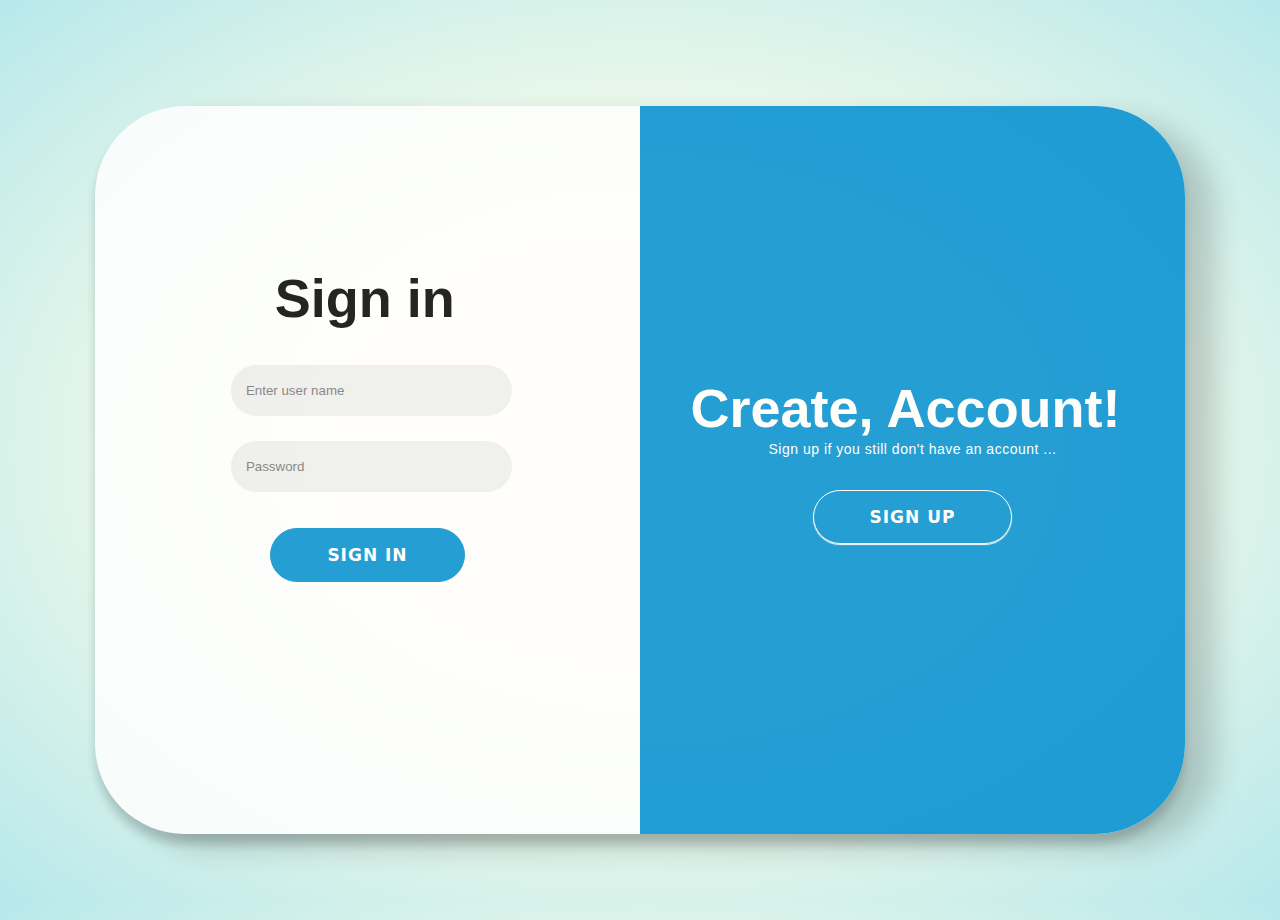
<file: src/main/webapp/index.html>
<!DOCTYPE html>
<html lang="en">
<head>

    <title>TODO</title>
    <link href="style.css" rel="stylesheet" type="text/css"/>
    
</head>
<body>
    <!-- Log In Form Section -->
<section>
    <div class="container" id="container">
        <div class="form-container sign-up-container left">
            
                <h1>Sign Up</h1>

                <label>
                    <input type="text" id="userName" value="" placeholder="Name"autocomplete="off" required="required"/>
                </label>
                <label>
                    <input type="email" id="mail" value="" placeholder="Email" autocomplete="off" required="required"/>
                </label>
                <label>
                    <input type="password" id="passWord" value="" placeholder="Password" autocomplete="off" required="required"/>
                </label>
                <label>
                    <input type="text" id="Id" value="" placeholder="user name" autocomplete="off" required="required"/>
                </label>
                <button style="margin-top: 22px;" onclick="signUp()">Sign Up</button>
                 <p id="signupP"></p>
           
        </div>
        <div class="form-container sign-in-container">
            
                <h1 style="margin-top: -2%;">Sign in</h1>

                <label>
                    <input class="sign" value="" type="text" id="userId" required="required" autocomplete="off" placeholder="Enter user name"/>
                </label>
                <label>
                    <input class="sign" value="" type="password" id="pass" required="required" autocomplete="off" placeholder="Password"/>
                </label>

                <button style="margin-top: 2%;"onclick="logIn()">Sign In</button>
                 <p id="signinP" style="color: red;font-size: 20px;margin-top: 9%;"></p>
           
        </div>
        <div class="overlay-container">
            <div class="overlay">
                <div class="overlay-panel overlay-left">
                    <h1 class="head1">Log in</h1>
                    <p>Sign in here if you already have an account </p>
                    <button class="ghost mt-5" id="signIn">Sign In</button>
                </div>
                <div class="overlay-panel overlay-right">
                    <h1 class="head">Create, Account!</h1>
                    <p>Sign up if you still don't have an account ... </p>
                    <button class="ghost" id="signUp">Sign Up</button>
                </div>
            </div>
        </div>
    </div>
</section>

    <script src="script.js"></script>
</body>
</html>
</file>
<file: src/main/webapp/style.css>
html, body {
    width: 100%;
    height: 100%;
}
body {
    background:radial-gradient(ellipse at center, rgba(255,254,234,1) 0%, rgba(255,254,234,1) 35%, #B7E8EB 100%);
    overflow: hidden;
}


* {
    box-sizing: border-box;
}

body {
    font-family: 'Montserrat', sans-serif;
    display: flex;
    flex-direction: column;
    justify-content: center;
    align-items: center;
    height: 100vh;
    margin: -20px 0 50px;
    margin-top: 20px;
}

h1 {
    margin-left: -1%;
    margin-top: 27%;
    font-size: 6vh;
    font-weight: bold;
}

p {
    font-size: 14px;
    font-weight: 100;
    line-height: 20px;
    letter-spacing: .5px;
   margin: -36px 0 31px;
}

span {
    font-size: 12px;
}

a {
    color: #0e263d;
    font-size: 14px;
    text-decoration: none;
    margin: 15px 0;
}

.container {
    background: #fff;
    border-radius: 90px;
    box-shadow: 30px 14px 28px rgba(0, 0, 5, .2), 0 10px 10px rgba(0, 0, 0, .2);
    position: relative;
    overflow: hidden;
    opacity: 85%;
    width: 1090px;
    max-width: 137%;
    min-height: 728px;
    transition: 333ms;
}


.form-container form {
    background: #fff;
    display: flex;
    flex-direction: column;
    padding:  0 50px;
    height: 100%;
    justify-content: center;
    align-items: center;
    text-align: center;
    margin-top: 5%;
}



.form-container input {
	background: #eee;
    border: none;
    border-radius: 50px;
    padding: 12px 15px;
    width: 136%;
    margin-bottom: 12%;
    height: 51px;
    margin-left: -16%;
}
.form-container input:hover {
    transform: scale(101%);
}

.sign
{
	    margin-bottom: 6%;
}
.head
{
	margin-top: -4%;
    margin-left: -3%;
}
.head1
{
    margin-top: -4%;
    margin-left: 5%;
}
button {
    border-radius: 50px;
    box-shadow: 0 1px 1px;
    border: 1px solid #008ecf;
    background: #008ecf;
    color: #fff;
    font-size: 17px;
    font-weight: bold;
    padding: 16px 56px;
    letter-spacing: 1px;
    text-transform: uppercase;
    transition: transform 80ms ease-in;
    font-family: system-ui;
}

button:active {
    transform: scale(.95);
}

button:focus {
    outline: none;
}

button.ghost {
    background: transparent;
    border-color: #fff;
}

.form-container {
    position: absolute;
    top: 0;
    height: 100%;
    transition: all .6s ease-in-out;
}

.sign-in-container {    
    display: flex;
    left: 0px;
    width: 50%;
    /* z-index: 6; */
    align-items: center;
    flex-direction: column;
    justify-content: center;
}

.sign-up-container {
    left: 0;
    width: 50%;
    z-index: 1;
    opacity: 0;
    left: 0;
    display: flex;
    align-items: center;
    flex-direction: column;
    justify-content: flex-end;
    margin-top: -3%;
}
#signupP
{
font-size: 20px;
    color: red;
    margin-top: 9%;
}
.overlay-container {
    position: absolute;
    top: 0;
    left: 50%;
    width: 50%;
    height: 100%;
    overflow: hidden;
    transition: transform .6s ease-in-out;
    z-index: 100;
}

.overlay {
    background: #ff416c;
    background: linear-gradient(to right, #008ecf, #008ecf) no-repeat 0 0 / cover;
    color: #fff;
    position: relative;
    left: -100%;
    height: 100%;
    width: 200%;
    transform: translateY(0);
    transition: transform .6s ease-in-out;
}

.overlay-panel {
    position: absolute;
    top: 0;
    display: flex;
    flex-direction: column;
    justify-content: center;
    align-items: center;
    padding: 0 40px;
    height: 100%;
    width: 50%;
    text-align: center;
    transform: translateY(0);
    transition: transform .6s ease-in-out;
}

.overlay-right {
    right: 0;
    transform: translateY(0);
}

.overlay-left {
    transform: translateY(-20%);
}

/* Move signin to right */
.container.right-panel-active .sign-in-container {
    transform: translateY(100%);
}

/* Move overlay to left */
.container.right-panel-active .overlay-container {
    transform: translateX(-100%);
}

/* Bring signup over signin */
.container.right-panel-active .sign-up-container {
    transform: translateX(100%);
    opacity: 1;
    z-index: 5;
}

/* Move overlay back to right */
.container.right-panel-active .overlay {
    transform: translateX(50%);
}

/* Bring back the text to center */
.container.right-panel-active .overlay-left {
    transform: translateY(0);
}

/* Same effect for right */
.container.right-panel-active .overlay-right {
    transform: translateY(40%);
}

.left
{
 margin-left: -51%;
}
.right
{
 margin-left: -1%;
}
</file>
